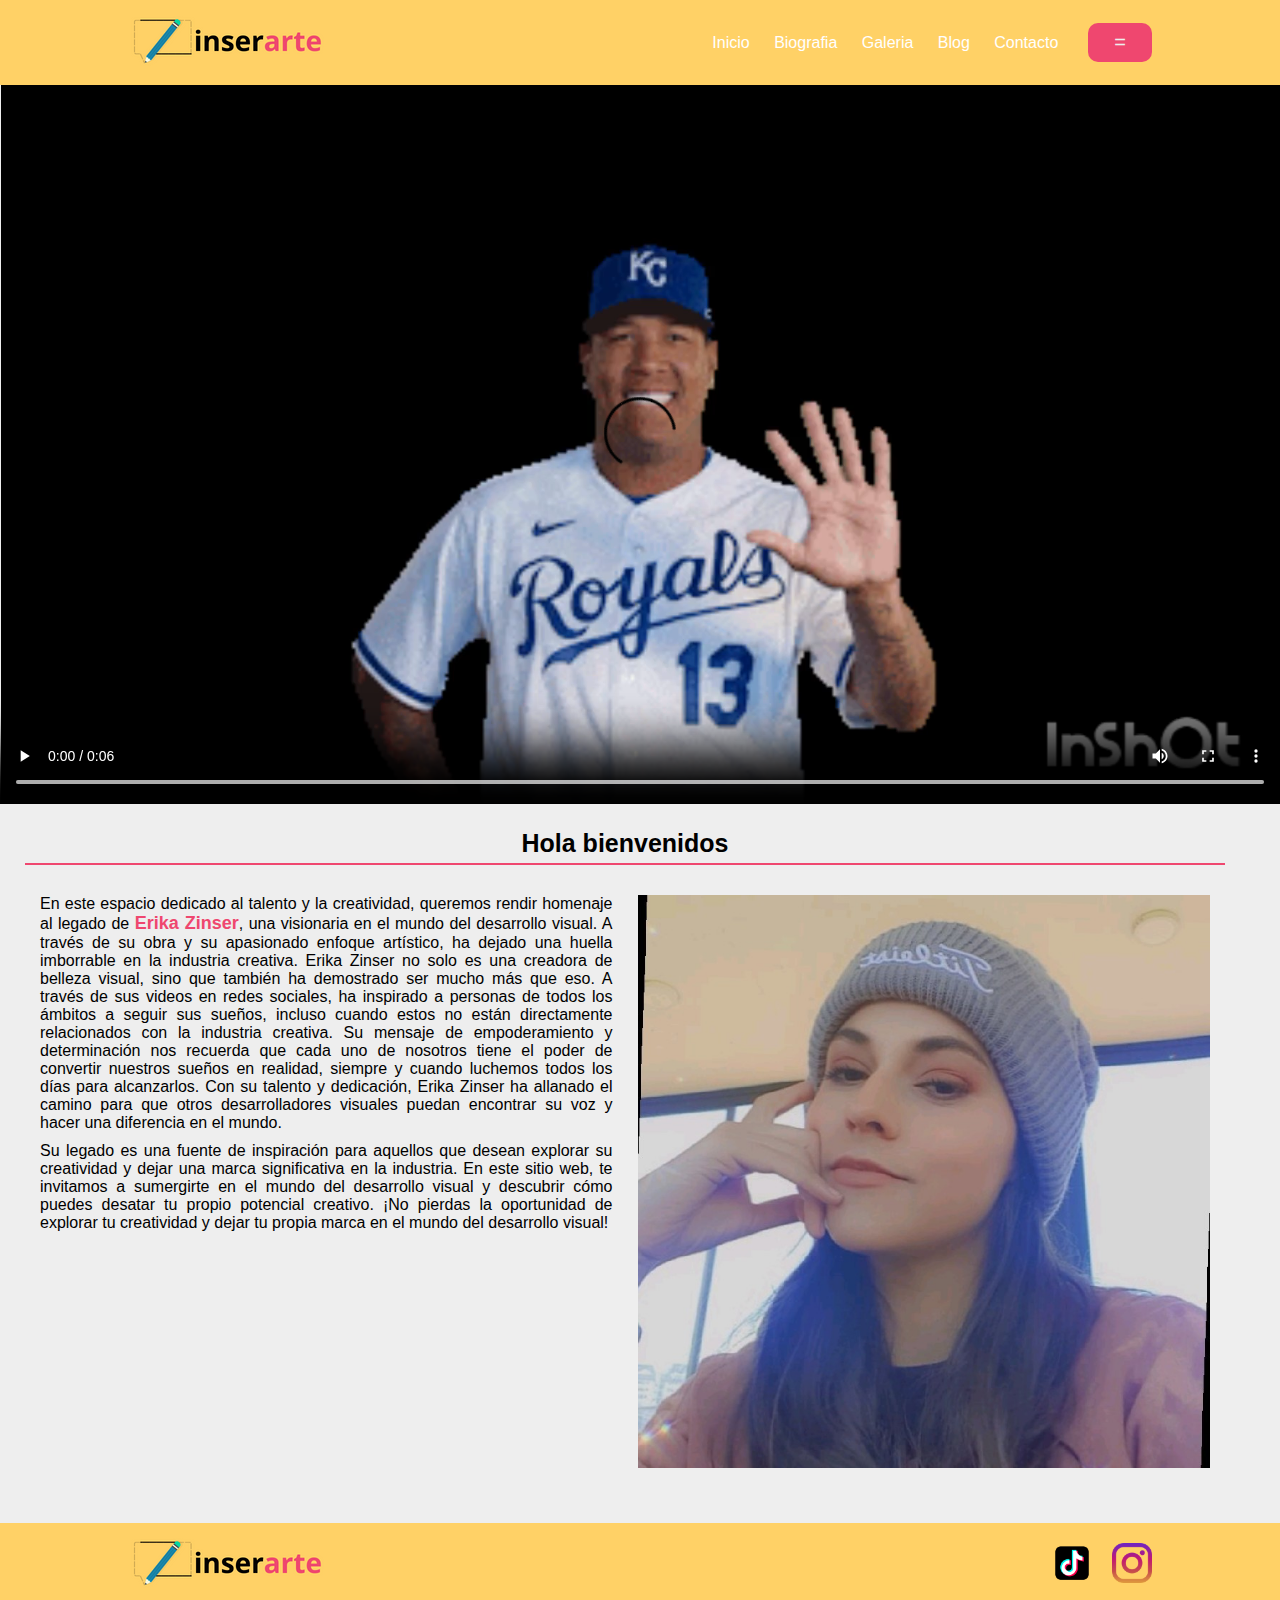
<file: index.html>
<!DOCTYPE html>
<html lang="en">
<head>
    <meta charset="UTF-8">
    <meta name="viewport" content="width=device-width, initial-scale=1.0">
    <title>Zinserarte</title>
    <link rel="icon" href="imagnes/logotipo.png" type="image/png">
    <link rel="stylesheet" href="css/estilos.css">
    <link rel="stylesheet" href="css/media-queries.css">
</head>

<body >

    <header class="header">
        <div class="header_imagotipo-container">
            <img  class="header_imagotipo" src="imagnes/logotipo.png" alt="Imagotipo">
        </div>
        <nav class="header_nav">
            <ul class="header_nav_ul">
                <li class="header_nav_li"><a href="index.html">Inicio</a></li>
                <li class="header_nav_li"><a href="biografia.html">Biografia</a></li>
                <li class="header_nav_li"><a href="galeria.html">Galeria</a></li>
                <li class="header_nav_li"><a href="blog.html">Blog </a></li>
                <li class="header_nav_li"><a href="contacto.html">Contacto</a></li>
            </ul>
        </nav>

        <a onclick="abrir_nav()" class="menu" href="#"><button>=</button></a>
        
        <div class="overlay" id="menu_mobile">
            <a onclick="cerrar_nav()" href="" class="cerrar">&times;</a>
            <div class="overlay_contenido">
                <a href="index.html">Inicio</a>
                <a href="biografia.html">Biografia</a>
                <a href="galeria.html">Galeria</a>
                <a href="blog.html">Blog </a>
                <a href="contacto.html">Contacto</a>
            </div>
        </div>
    </header>
    <script type="text/javascript" src="javascript/nav.js"></script>

        <div class="video_container">
            <video src="videos/InShot_20240314_160910551.mp4" controls></video>
        </div>


        <main>
            <div class="bienvenida_title">
                <h1 >Hola bienvenidos</h1>
            </div>
            <section class="segunda_bienvenida">
                </div>
                <div class="informacion">
                        <p>
                            En este espacio dedicado al talento y la creatividad, queremos rendir homenaje al legado de <span>Erika Zinser</span>, una visionaria en el mundo del desarrollo visual. A través de su obra y su apasionado enfoque artístico, ha dejado una huella imborrable en la industria creativa. Erika Zinser no solo es una creadora de belleza visual, sino que también ha demostrado ser mucho más que eso. A través de sus videos en redes sociales, ha inspirado a personas de todos los ámbitos a seguir sus sueños, incluso cuando estos no están directamente relacionados con la industria creativa. Su mensaje de empoderamiento y determinación nos recuerda que cada uno de nosotros tiene el poder de convertir nuestros sueños en realidad, siempre y cuando luchemos todos los días para alcanzarlos. Con su talento y dedicación, Erika Zinser ha allanado el camino para que otros desarrolladores visuales puedan encontrar su voz y hacer una diferencia en el mundo.
                        </p>
                        <p>
                            Su legado es una fuente de inspiración para aquellos que desean explorar su creatividad y dejar una marca significativa en la industria. En este sitio web, te invitamos a sumergirte en el mundo del desarrollo visual y descubrir cómo puedes desatar tu propio potencial creativo. ¡No pierdas la oportunidad de explorar tu creatividad y dejar tu propia marca en el mundo del desarrollo visual!
                        </p>
                </div>
                    <img class="segunda_bienvenida-imagen" src="imagnes/imagen_borrador.jpg" alt="Erika Zinser">
            </section>
        </main>

    <footer class="footer">
        <div class="footer_imagotipo-container">
            <img  class="footer_imagatipo" src="imagnes/logotipo.png" alt="">
        </div>
        <div class="social-links">
            <a href="https://www.tiktok.com/@glimpen_art?is_from_webapp=1&sender_device=pc">
                <img src="imagnes/medios-de-comunicacion-social.png" alt="">
            </a>
            <a href="https://www.instagram.com/glimpen_art?utm_source=ig_web_button_share_sheet&igsh=ZDNlZDc0MzIxNw%3D%3D">
                <img src="imagnes/instagram.png"alt="">
            </a>
        </div>
    </footer>
    
    <div class="autor">
        <p><span>Desarrollado por:</span> Sofia Arevalo</p>
    </div>

</body>
</html>
</file>
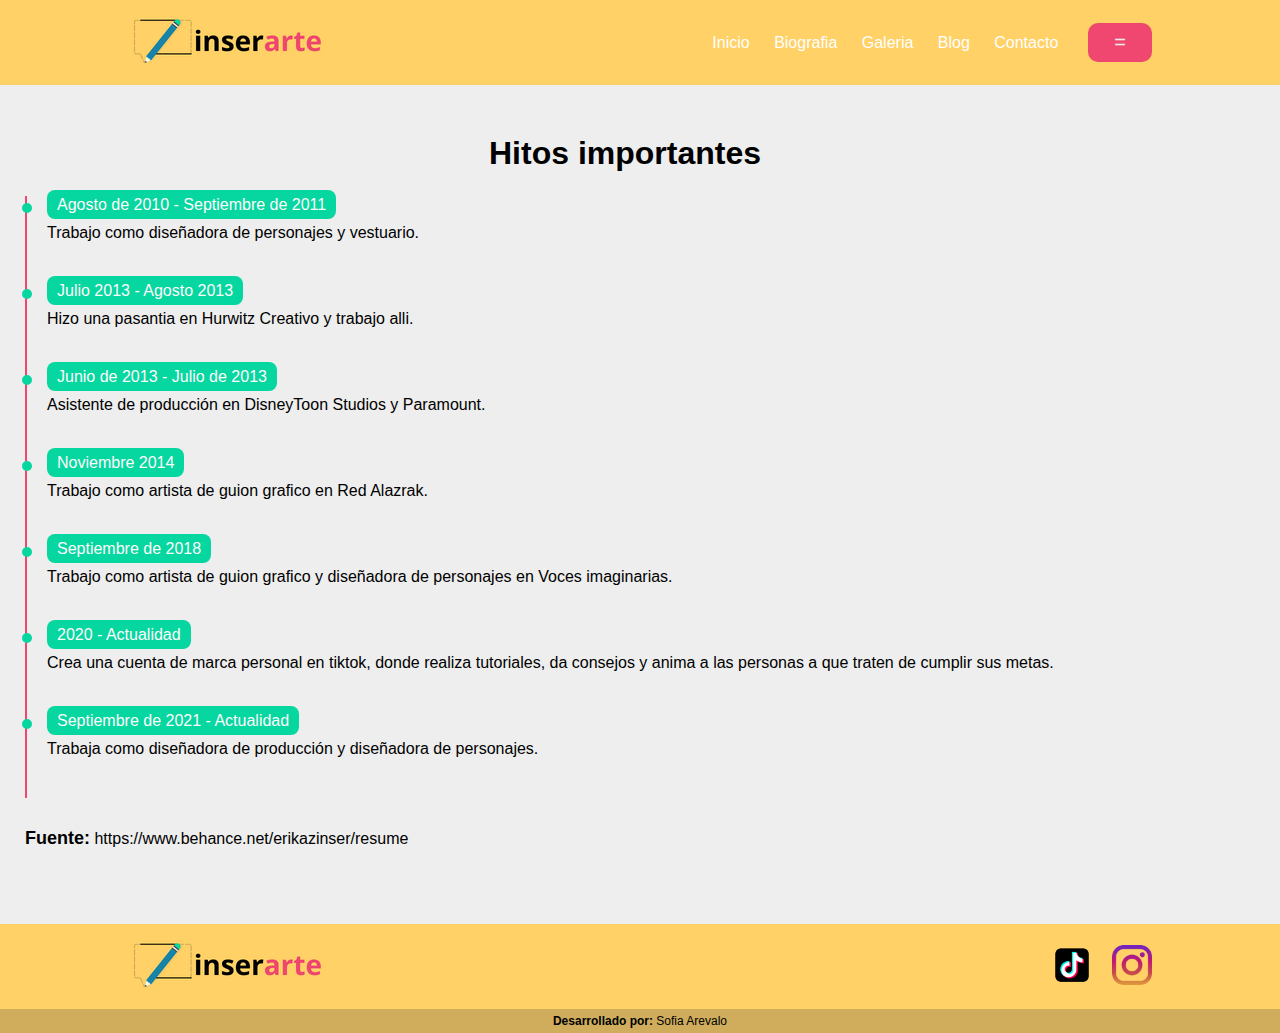
<file: biografia.html>
<!DOCTYPE html>
<html lang="en">
<head>
    <meta charset="UTF-8">
    <meta name="viewport" content="width=device-width, initial-scale=1.0">
    <title>Biografia</title>
    <link rel="icon" href="imagnes/logotipo.png" type="image/png">
    <link rel="stylesheet" href="css/estilos.css">
    <link rel="stylesheet" href="css/media-queries.css">
</head>
<body>

    <header class="header">
        <div class="header_imagotipo-container">
            <img  class="header_imagotipo" src="imagnes/logotipo.png" alt="">
        </div>
        <nav class="header_nav">
            <ul class="header_nav_ul">
                <li class="header_nav_li" ><a href="index.html">Inicio</a></li>
                <li class="header_nav_li"><a href="biografia.html">Biografia</a></li>
                <li class="header_nav_li"><a href="galeria.html">Galeria</a></li>
                <li class="header_nav_li"><a href="blog.html">Blog </a></li>
                <li class="header_nav_li"><a href="contacto.html">Contacto</a></li>
            </ul>
        </nav>
        <a onclick="abrir_nav()" class="menu" href="#"><button>=</button></a>
        
        <div class="overlay" id="menu_mobile">
            <a onclick="cerrar_nav()" href="" class="cerrar">&times;</a>
            <div class="overlay_contenido">
                <a href="index.html">Inicio</a>
                <a href="biografia.html">Biografia</a>
                <a href="galeria.html">Galeria</a>
                <a href="blog.html">Blog </a>
                <a href="contacto.html">Contacto</a>
            </div>
        </div>
    </header>
    <script type="text/javascript" src="javascript/nav.js"></script>
    </header>
    
    <main>
        <section class="experienciaseccion container"> 
            <div class="titulo1"><h1>Hitos importantes</h1></div>
                <ol class="lista">
                    <li class="items_lista"> 
                        <div class="circulo_decorativo"></div>
                            <time datetime="fecha_1">Agosto de 2010 - Septiembre de 2011</time>
                                <p>
                                    Trabajo como diseñadora de personajes y vestuario. 
                                </p>
                    </li>

            <li class="items_lista"> 
                <div class="circulo_decorativo"></div>
                    <time datetime="fecha_2">Julio 2013 - Agosto 2013</time>
                        <p>
                            Hizo una pasantia en Hurwitz Creativo y trabajo alli.
                        </p>
            </li>
  
            <li class="items_lista"> 
                  <div class="circulo_decorativo"></div>
                <time datetime="fecha_3">Junio de 2013 - Julio de 2013</time>
                    <p>
                      Asistente de producción en DisneyToon Studios y Paramount.
                    </p>
            </li>
  
              
            <li class="items_lista"> 
                <div class="circulo_decorativo"></div>
                <time datetime="fecha_4">Noviembre 2014</time>
                    <p>
                        Trabajo como artista de guion grafico en Red Alazrak.
                    </p>
            </li>
    
                  <li class="items_lista"> 
                      <div class="circulo_decorativo"></div>
                      <time datetime="fecha_5">Septiembre de 2018</time>
                        <p>
                          Trabajo como artista de guion grafico y diseñadora de personajes en  Voces imaginarias.
                        </p>
                    </li>
  
                  <li class="items_lista"> 
                      <div class="circulo_decorativo"></div>
                      <time datetime="fecha_6">2020 - Actualidad</time>
                        <p>
                          Crea una cuenta de marca personal en tiktok, donde realiza tutoriales, da consejos y anima a las personas a que traten de cumplir sus metas.
                        </p>
                    </li>
               
                    <li class="items_lista"> 
                        <div class="circulo_decorativo"></div>
                        <time datetime="fecha_7">Septiembre de 2021 - Actualidad</time>
                          <p>
                            Trabaja como diseñadora de producción y diseñadora de personajes.
                          </p>
                      </li>
              </ol>
    
              <div class="fuente">
                  <p><span>Fuente:</span> https://www.behance.net/erikazinser/resume</p>
              </div>

</main>

<footer class="footer">
    <div class="footer_imagotipo-container">
        <img  class="footer_imagatipo" src="imagnes/logotipo.png" alt="">
    </div>
    <div class="social-links">
        <a href="https://www.tiktok.com/@glimpen_art?is_from_webapp=1&sender_device=pc">
            <img src="imagnes/medios-de-comunicacion-social.png" alt="">
        </a>
        <a href="https://www.instagram.com/glimpen_art?utm_source=ig_web_button_share_sheet&igsh=ZDNlZDc0MzIxNw%3D%3D">
            <img src="imagnes/instagram.png"alt="">
        </a>
    </div>
</footer>
<div class="autor">
    <p><span>Desarrollado por:</span> Sofia Arevalo</p>
</div>


</body>
</html>
</file>
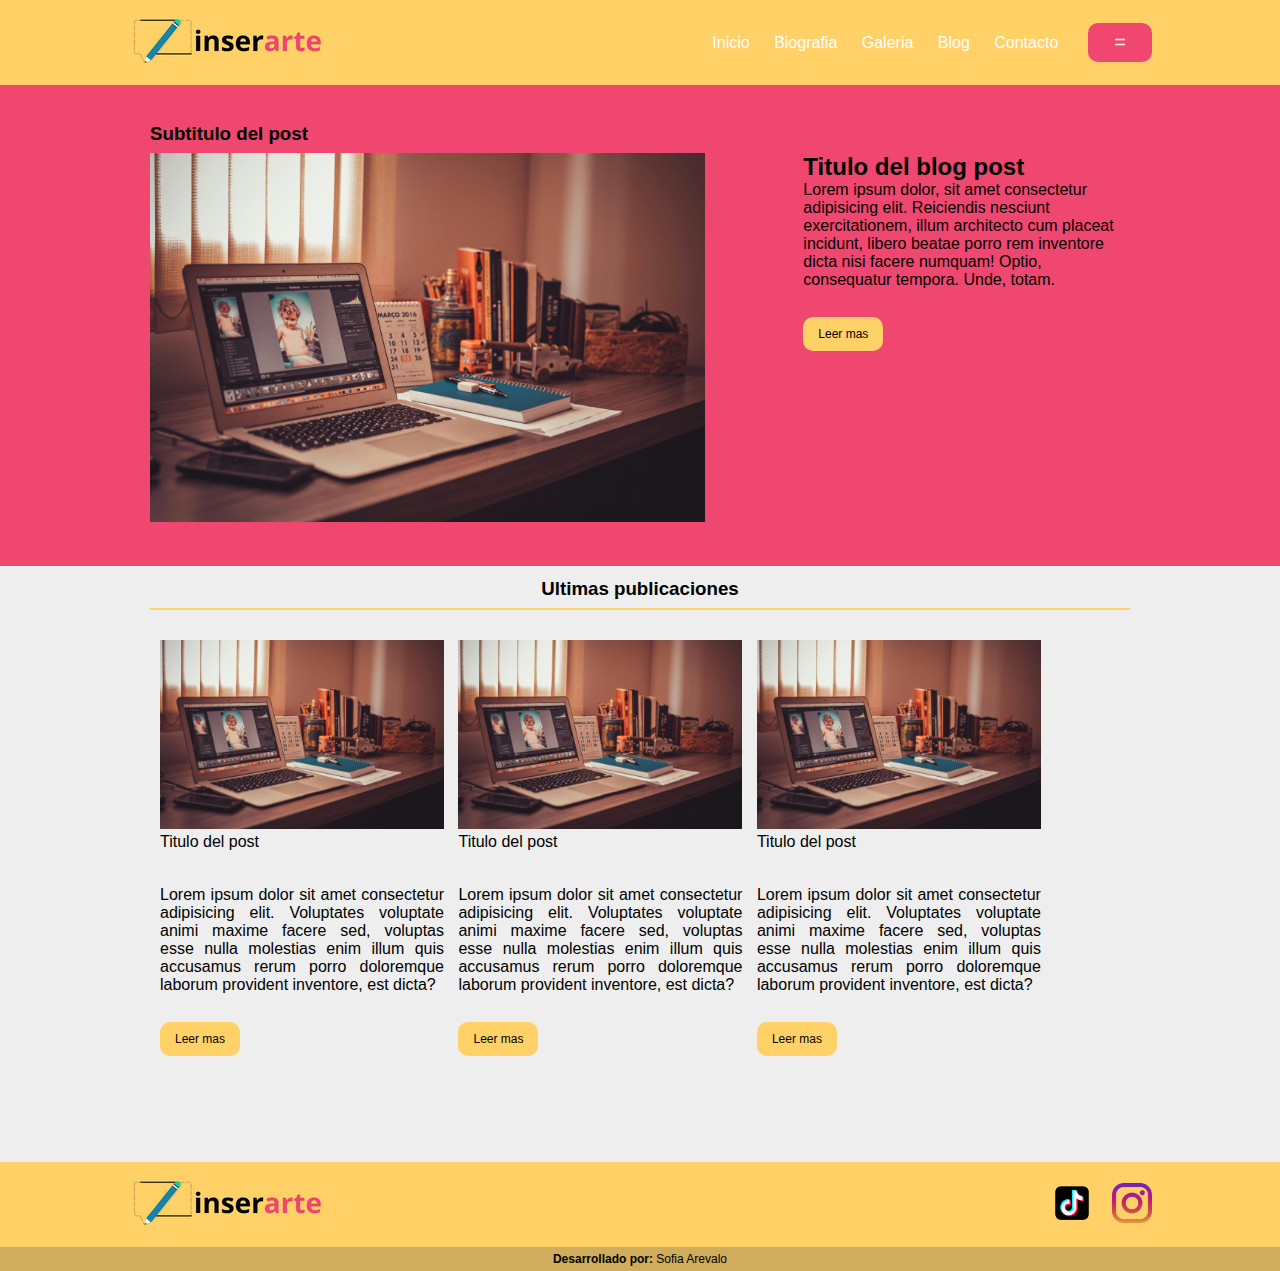
<file: blog.html>
<!DOCTYPE html>
<html lang="en">
<head>
    <meta charset="UTF-8">
    <meta name="viewport" content="width=device-width, initial-scale=1.0">
    <title>Blog</title>
    <link rel="icon" href="imagnes/logotipo.png" type="image/png">
    <link rel="stylesheet" href="css/estilos1.css">
    <link rel="stylesheet" href="css/media-queries.css">
</head>

<body>
    <header class="header">
        <div class="header_imagotipo-container">
            <img  class="header_imagotipo" src="imagnes/logotipo.png" alt="">
        </div>
        <nav class="header_nav">
            <ul class="header_nav_ul">
                <li class="header_nav_li" ><a href="index.html">Inicio</a></li>
                <li class="header_nav_li"><a href="biografia.html">Biografia</a></li>
                <li class="header_nav_li"><a href="galeria.html">Galeria</a></li>
                <li class="header_nav_li"><a href="blog.html">Blog </a></li>
                <li class="header_nav_li"><a href="contacto.html">Contacto</a></li>
            </ul>
        </nav>
        
        <a onclick="abrir_nav()" class="menu" href="#"><button>=</button></a>
        
        <div class="overlay" id="menu_mobile">
            <a onclick="cerrar_nav()" href="" class="cerrar">&times;</a>
            <div class="overlay_contenido">
                <a href="index.html">Inicio</a>
                <a href="biografia.html">Biografia</a>
                <a href="galeria.html">Galeria</a>
                <a href="blog.html">Blog </a>
                <a href="contacto.html">Contacto</a>
            </div>
        </div>
    </header>
    <script type="text/javascript" src="javascript/nav.js"></script>
    </header>

    <main class="blogs-main">
        <section class="blogs_new_container">
            <div class="grid-container blogs-main-new">
                <h3>Subtitulo del post</h3>
                <div class="blogs-new-img-container">
                    <img src="imagnes/imagenpexels.jpg" alt="">
                </div>
                <div class="blogs-new-info-container">
                    <h2>Titulo del blog post</h2>
                    <p>Lorem ipsum dolor, sit amet consectetur adipisicing elit. Reiciendis nesciunt exercitationem, illum architecto cum placeat incidunt, libero beatae porro rem inventore dicta nisi facere numquam! Optio, consequatur tempora. Unde, totam.</p>
                    <a href="" 
                    class="blogs-boton">Leer mas</a>
                </div>
            </div>
        </section>
        
        <section class="blogs-posts-container">
            <div class="grid-container">
                <h3>Ultimas publicaciones</h3>
                <article class="post-container">
                    <img src="imagnes/imagenpexels.jpg" alt="">
                    <p>Titulo del post</p>
                    <p>Lorem ipsum dolor sit amet consectetur adipisicing elit. Voluptates voluptate animi maxime facere sed, voluptas esse nulla molestias enim illum quis accusamus rerum porro doloremque laborum provident inventore, est dicta?</p>
                    <a href="" 
                    class="blogs-boton">Leer mas</a>
                </article>

                <article class="post-container">
                    <img src="imagnes/imagenpexels.jpg" alt="">
                    <p>Titulo del post</p>
                    <p>Lorem ipsum dolor sit amet consectetur adipisicing elit. Voluptates voluptate animi maxime facere sed, voluptas esse nulla molestias enim illum quis accusamus rerum porro doloremque laborum provident inventore, est dicta?</p>
                    <a href="" 
                    class="blogs-boton">Leer mas</a>
                </article>

                <article class="post-container">
                    <img src="imagnes/imagenpexels.jpg" alt="">
                    <p>Titulo del post</p>
                    <p>Lorem ipsum dolor sit amet consectetur adipisicing elit. Voluptates voluptate animi maxime facere sed, voluptas esse nulla molestias enim illum quis accusamus rerum porro doloremque laborum provident inventore, est dicta?</p>
                    <a href="" 
                    class="blogs-boton">Leer mas</a>
                </article>
                
            </div>
        </section>
    </main>

    <footer class="footer">
        <div class="footer_imagotipo-container">
            <img  class="footer_imagatipo" src="imagnes/logotipo.png" alt="">
        </div>
        <div class="social-links">
            <a href="https://www.tiktok.com/@glimpen_art?is_from_webapp=1&sender_device=pc">
                <img src="imagnes/medios-de-comunicacion-social.png" alt="">
            </a>
            <a href="https://www.instagram.com/glimpen_art?utm_source=ig_web_button_share_sheet&igsh=ZDNlZDc0MzIxNw%3D%3D">
                <img src="imagnes/instagram.png"alt="">
            </a>
        </div>
    </footer>
    
    <div class="autor">
        <p><span>Desarrollado por:</span> Sofia Arevalo</p>
    </div>

</body>
</html>
</file>
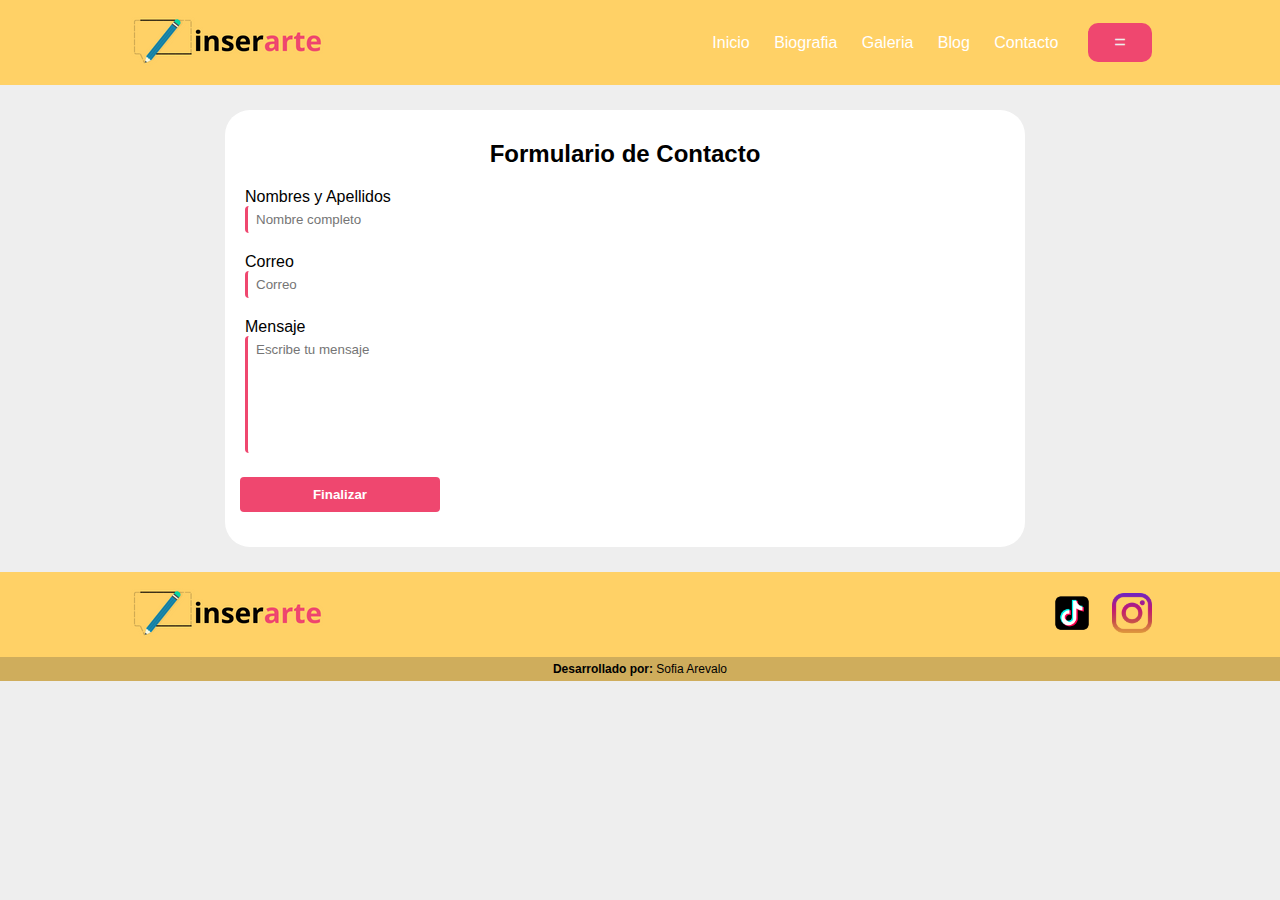
<file: contacto.html>
<!DOCTYPE html>
<html lang="en">
<head>
    <meta charset="UTF-8">
    <meta name="viewport" content="width=device-width, initial-scale=1.0">
    <title>Contacto</title>
    <link rel="icon" href="imagnes/logotipo.png" type="image/png">
    <link rel="stylesheet" href="css/estilos.css">
    <link rel="stylesheet" href="css/media-queries.css">
</head>
<body>

    <header class="header">
        <div class="header_imagotipo-container">
            <img  class="header_imagotipo" src="imagnes/logotipo.png" alt="">
        </div>
        <nav class="header_nav">
            <ul class="header_nav_ul">
                <li class="header_nav_li" ><a href="index.html">Inicio</a></li>
                <li class="header_nav_li"><a href="biografia.html">Biografia</a></li>
                <li class="header_nav_li"><a href="galeria.html">Galeria</a></li>
                <li class="header_nav_li"><a href="blog.html">Blog </a></li>
                <li class="header_nav_li"><a href="contacto.html">Contacto</a></li>
            </ul>
        </nav>
        <a onclick="abrir_nav()" class="menu" href="#"><button>=</button></a>
        
        <div class="overlay" id="menu_mobile">
            <a onclick="cerrar_nav()" href="" class="cerrar">&times;</a>
            <div class="overlay_contenido">
                <a href="index.html">Inicio</a>
                <a href="biografia.html">Biografia</a>
                <a href="galeria.html">Galeria</a>
                <a href="blog.html">Blog </a>
                <a href="contacto.html">Contacto</a>
            </div>
        </div>
    </header>
    <script type="text/javascript" src="javascript/nav.js"></script>
        
    </header>

    <main>
        <form>
            <h2>Formulario de Contacto</h2>
                <div class="form_input">
                    <label>Nombres y Apellidos</label>
                    <input type="text" placeholder="Nombre completo" required>
                </div>

                <div class="form_input">
                    <label>Correo</label>
                    <input type="email" placeholder="Correo"required>
                </div>

                <div class="form_input">
                    <label>Mensaje</label>
                    <textarea  rows="7" placeholder="Escribe tu mensaje" required></textarea>
                </div>
                <div class="boton">
                    <input type="submit" value="Finalizar"/>
                </div>
        </form>
    </main>

    <footer class="footer">
        <div class="footer_imagotipo-container">
            <img  class="footer_imagatipo" src="imagnes/logotipo.png" alt="">
        </div>
        <div class="social-links">
            <a href="https://www.tiktok.com/@glimpen_art?is_from_webapp=1&sender_device=pc">
                <img src="imagnes/medios-de-comunicacion-social.png" alt="">
            </a>
            <a href="https://www.instagram.com/glimpen_art?utm_source=ig_web_button_share_sheet&igsh=ZDNlZDc0MzIxNw%3D%3D">
                <img src="imagnes/instagram.png"alt="">
            </a>
        </div>
    </footer>
    <div class="autor">
        <p><span>Desarrollado por:</span> Sofia Arevalo</p>
    </div>
    
</body>
</html>
</file>
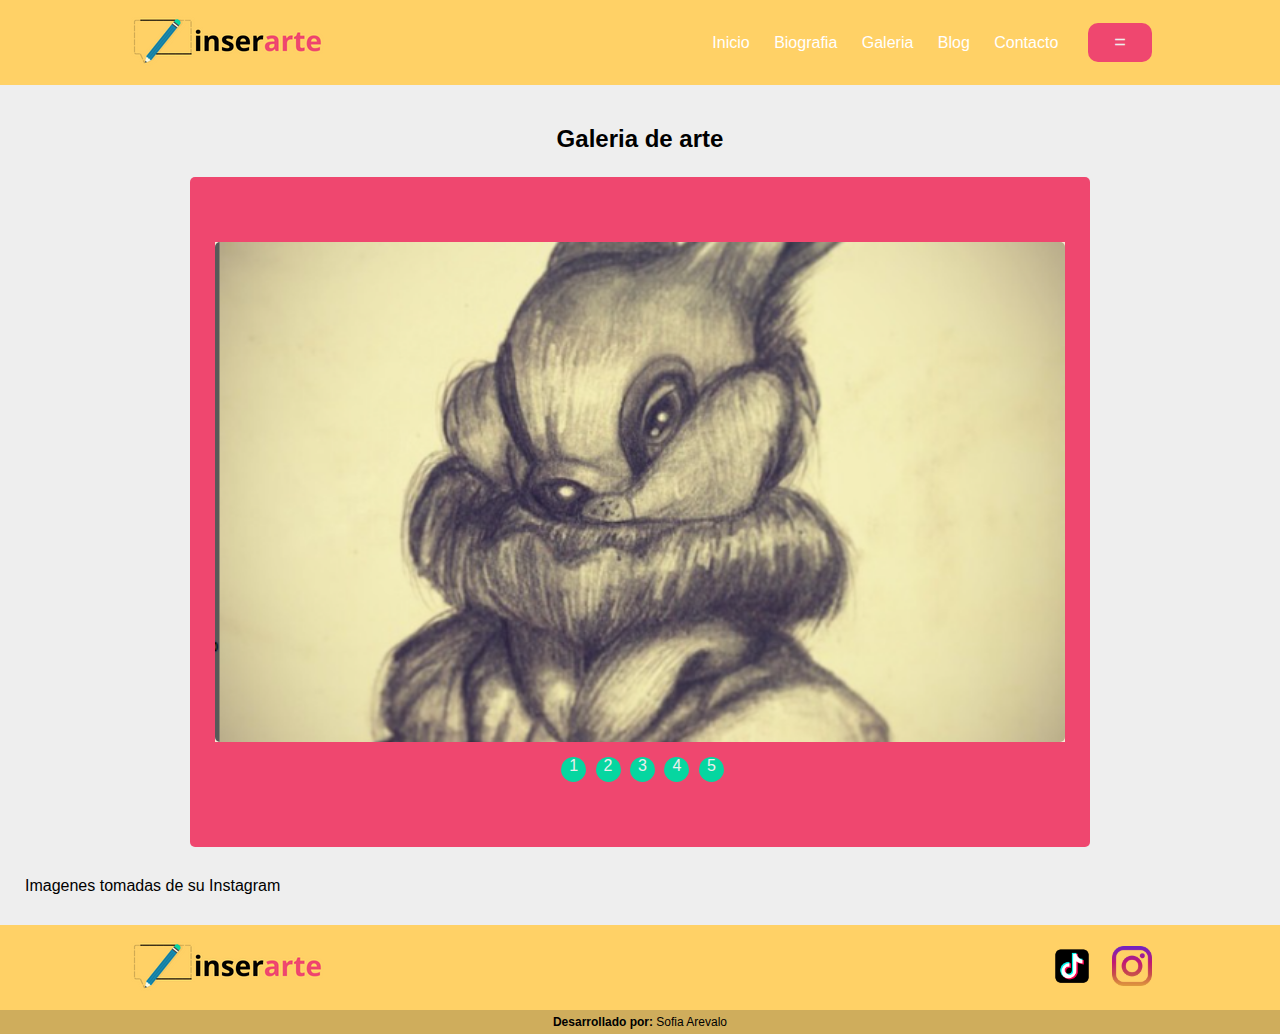
<file: galeria.html>
<!DOCTYPE html>
<html lang="en">
<head>
    <meta charset="UTF-8">
    <meta name="viewport" content="width=device-width, initial-scale=1.0">
    <title>Galeria</title>
    <link rel="icon" href="imagnes/logotipo.png" type="image/png">
    <link rel="stylesheet" href="css/estilos2.css">
    <link rel="stylesheet" href="css/media-queries.css">
</head>
<body>

    <header class="header">
        <div class="header_imagotipo-container">
            <img  class="header_imagotipo" src="imagnes/logotipo.png" alt="">
        </div>
        <nav class="header_nav">
            <ul class="header_nav_ul">
                <li class="header_nav_li" ><a href="index.html">Inicio</a></li>
                <li class="header_nav_li"><a href="biografia.html">Biografia</a></li>
                <li class="header_nav_li"><a href="galeria.html">Galeria</a></li>
                <li class="header_nav_li"><a href="blog.html">Blog </a></li>
                <li class="header_nav_li"><a href="contacto.html">Contacto</a></li>
            </ul>
        </nav>
        
        <a onclick="abrir_nav()" class="menu" href="#"><button>=</button></a>
        
        <div class="overlay" id="menu_mobile">
            <a onclick="cerrar_nav()" href="" class="cerrar">&times;</a>
            <div class="overlay_contenido">
                <a href="index.html">Inicio</a>
                <a href="biografia.html">Biografia</a>
                <a href="galeria.html">Galeria</a>
                <a href="blog.html">Blog </a>
                <a href="contacto.html">Contacto</a>
            </div>
        </div>
    </header>
    <script type="text/javascript" src="javascript/nav.js"></script>


    <main>
        <h2>Galeria de arte</h2>
        <div id="container">
            <ul class="carrusel">
                <li id="slide_1">
                    <img src="imagnes/Imagen_galeria_1.png" alt="Ilustracion 1">
                </li>
                <li id="slide_2">
                    <img src="imagnes/Imagen_galeria_2.png" alt="Ilustracion 2">
                </li>
                <li id="slide_3">
                    <img src="imagnes/Imagen_galeria_3.png" alt="Ilustracion 3">
                </li>
                <li id="slide_4">
                    <img src="imagnes/Imagen_galeria_4.png" alt="Ilustracion 4">
                </li>
                <li id="slide_5">
                    <img src="imagnes/Imagen_galeria_5.png" alt="Ilustracion 5">
                </li>
            </ul>

            <ul class="menu_carrusel">
                <li>
                    <a href="#slide_1">1</a>
                </li>
                <li>
                    <a href="#slide_2">2</a>
                </li>
                <li>
                    <a href="#slide_3">3</a>
                </li>
                <li>
                    <a href="#slide_4">4</a>
                </li>
                <li>
                    <a href="#slide_5">5</a>
                </li>
            </ul>
        </div>
        <div class="fuente">
            <p>Imagenes tomadas de su Instagram</p>
        </div>
    </main>
    
    <footer class="footer">
        <div class="footer_imagotipo-container">
            <img  class="footer_imagatipo" src="imagnes/logotipo.png" alt="">
        </div>
        <div class="social-links">
            <a href="https://www.tiktok.com/@glimpen_art?is_from_webapp=1&sender_device=pc">
                <img src="imagnes/medios-de-comunicacion-social.png" alt="">
            </a>
            <a href="https://www.instagram.com/glimpen_art?utm_source=ig_web_button_share_sheet&igsh=ZDNlZDc0MzIxNw%3D%3D">
                <img src="imagnes/instagram.png"alt="">
            </a>
        </div>
    </footer>
    
    <div class="autor">
        <p><span>Desarrollado por:</span> Sofia Arevalo</p>
    </div>

</body>
</html>
</file>
<file: css/estilos.css>
*{
    box-sizing: border-box;
    margin: 0 ;
    padding: 0;
    font-family: 'Segoe UI', Tahoma, Geneva, Verdana, sans-serif;

}
body{
    background-color: #eee;
}

main{
    max-width: 1200px;
    margin: 10px  25px 10px 25px ;
    align-content: center;
}

.header{
    background-color: #FFD166;
    display: flex;
    justify-content: flex-end;
    align-items: center;
    height: 85px;
    padding: 5px 10%;
}

.header .header_imagotipo-container{
    margin-right: auto;
}

.header .header_imagotipo img{
    height: 70px;
    width: auto;
}

.header .header_nav_ul{
    list-style: none;
}

.header .header_nav_li{
    display: inline-block;
    padding: 0 10px;
}

.header .header_nav_li a{
    color: white;
    font-weight: 500;
}

.header_nav_li:hover{
    transform: scale(1.1);
}

.header_nav_li a:hover{
    color: #ef476f;
}


.header a{
    text-decoration: none;
}

.header .overlay{
    height: 100%;
    width: 0;
    position: fixed;
    z-index: 2;
    left: 0;
    top:0;
    background-color: #EF476F;
    overflow: hidden;
    transition: all 0.3s ease 0s;
}

.header .overlay .overlay_contenido{
    display: flex;
    height: 100%;
    flex-direction: column;
    align-items: center;
    justify-content: center;
}

.header .overlay a{
    padding: 15px;
    font-size: 36px;
    display: block;
    transition: all 0.3s ease 0s;
    font-weight: 700;
    color: #ffffff;
}

.header .overlay a:hover,
.header .overlay a:focus{
    color: #06d6a0;
}

.header .menu button{
    margin-left: 20px;
    font-size: 20px;
    color:#eee;
    background:#EF476F;
    padding: 8px 26px;
    border: none;
    border-radius: 10px;
    cursor: pointer;
    transition: all 0.3s ease 0s;
}

.header .menu button:hover{
    background-color: #06d6a0;
    color: #FFD166;
    transform: scale(1.1);
}

.header .overlay .cerrar{
    position: absolute;
    top: 20px;
    right: 45px;
    font-size: 65px;
}

/*Inicio*/

.video_container{
    position: relative;
    width: 100%;
    height: 0;
    padding-bottom:56.2%;
    overflow: hidden;
}

.video_container video{
    position: absolute;
    top: 0;
    left: 0;
    width: 100%;
    height: 100%;
    z-index: 1;
}

/*Inicio  bienvanida*/

.bienvenida_title {
    margin-top: 15px ;
    margin-bottom: 15px;
    align-items: center;
}

.bienvenida_title h1 {
    font-size: 25px;
    text-align: center;
    padding-bottom: 5px;
    border-bottom: 2px solid #EF476F;
}

.segunda_bienvenida {
    display: grid;
    grid-template-columns: 1fr 1fr;
    grid-auto-rows: auto auto;
    gap: 25px;
    margin: 30px 15px 30px 15px;
}
  
.segunda_bienvenida-imagen{
    width: 100%;
    height: 100%;
    object-fit: contain;
}

.infomacion{
    align-self: center;
}

.segunda_bienvenida p{
    text-align: justify;
    padding-bottom: 10px;
}

.segunda_bienvenida span{
    color:#ef476f;
    font-weight: 700;
    font-size: 18px;
}
  

/*biofrafia*/

.experienciaseccion{
    margin-top: 30px 0;
}

.titulo1{
    margin-bottom: 24px;
    text-align: center;
    margin-top: 40px;
}

.lista{
border-inline-start: 2px solid #EF476F;
position: relative;
list-style-type: none;
}

.items_lista{
    padding-left: 20px;
    padding-bottom: 40px;
}
.items_lista time{
    color: rgb(255, 251, 251);
}

.circulo_decorativo{
    height: 10px;
    width: 10px;
    background-color: #06d6a0;
    border-radius: 50%;
    position: absolute;
    left: -5px;
    margin-top: 7px;
}

time{
    background-color: #06d6a0;
    border-radius: 8px;
    padding:6px 10px 6px 10px;
}

.fuente{
    margin-top: 30px;
    margin-bottom:50px ;
    }

.items_lista p{
    margin-top: 10px;
}

.fuente span{
    font-weight: bold;
    font-size: 18px;
}

/*Contacto*/
form {
    background-color: #ffffff;
    padding: 20px 0;
    max-width: 800px;
    margin: auto;
    border-radius: 25px;
    margin-top: 15px;
}
      

.form_input{
    padding: 10px 20px;
}

input, textarea{
    width: 100%;
    box-sizing: border-box;
    padding: 6px 8px;
    border: none;
    border-left: 3px solid #EF476F;
    border-radius: 4px;
    color: #EF476F;
    background-color: transparent;
}

textarea{
    min-width: 100%;
    resize: none;
    min-height: 100px;
    max-height: 200px;
}

form h2{
    font-size: 24px;
    margin-bottom: 10px;
    margin-top: 10px;
    text-align: center;
    color: rgb(0, 0, 0);
}


.boton{
    padding-bottom: 5px;
    padding-left: 15px;
}

input[type="submit"] {
    padding: 10px 20px;
    background-color: #EF476F;
    color: #fff;
    border: none;
    border-radius: 4px;
    cursor: pointer;
    font-weight: bold;
    margin-bottom: 10px;
    margin-top: 10px;
    width: 200px;
}

input[type="submit"]:hover {
    background-color: #f08ea5;
}



/*Pie de pagina*/
.footer{
    background-color: #FFD166;
    display: flex;
    justify-content: space-between;
    align-items: center;
    height: 85px;
    padding: 5px 10%;
    margin-top: 25px;
}

.footer_imagotipo{
    width: 150px;
    height: auto;
    margin: 10px 20px;
}

.social-links {
    display: flex;
    justify-content: center;
    align-items: center;
    gap: 20px;
}
.social-links img {
    width: 40px; 
    height: auto;
}

.autor{
    background-color:#cfad5c;
    align-items: center;
    display: flex;
    justify-content: center;
}
.autor p{
    color: black;
    padding: 5px 0px;
    font-size: 12px;
}
.autor span{
    font-weight: 600;
}
</file>
<file: css/media-queries.css>
@media screen and (max-width: 768px) {
    .header_nav_ul {
        display: none;
    }

    .menu{
        display: inherit;
    }
}

@media screen and (max-height: 480px) {
    .header .overlay a{
        font-size: 20px;
    }
    
    .header .overlay .cerrar{
        font-size: 40px;
        top: 15px;
        right: 35px;
    }
}

@media (max-width:480px){
    .segunda_bienvenida{
        grid-template-columns: 1fr;
        grid-template-rows: 2fr;
        gap:12px
    }
    .bienvenida_title h1{
        font-size: 20px;
        padding-bottom: 4px;
    }

    .segunda_bienvenida p{
        font-size: 10px;
    }
    .segunda_bienvenida span{
        font-size: 12px;
    }
    .segunda_bienvenida-imagen{
        width: 80%;
        height: 80%;
        object-fit: contain;
    }
}

@media (max-width:768px){
    .segunda_bienvenida{
        grid-template-columns: 1fr;
        grid-template-rows: 2fr;
        grid-auto-rows: 300px;
        gap:10px
    }
    .segunda_bienvenida p{
        font-size: 14px;
    }
    .segunda_bienvenida span{
        font-size: 15px;
    }
}

@media (max-width:480px){
    .blogs-main-new{
        grid-template-columns: 1fr;
        grid-template-rows: 3fr;
    }
    .blogs-new-img-container{
        grid-row: 2;
    }
    .blogs-new-info-container{
        grid-column: 1;
        grid-row: 3;
    } 
    .blogs-posts-container .post-container{
        max-width: 45%;
    }
}

@media (max-width:768px){
    .blogs-posts-container .post-container{
        max-width: 90%;
    }
}
</file>
<file: css/estilos1.css>
/*Blog*/

*{
    box-sizing: border-box;
    margin: 0 ;
    padding: 0;
    font-family: 'Segoe UI', Tahoma, Geneva, Verdana, sans-serif;

}
body{
    background-color: #eee;
}

.grid-container{
    max-width: 980px;
    margin: auto;
}

/*header*/
.header{
    background-color: #FFD166;
    display: flex;
    justify-content: flex-end;
    align-items: center;
    height: 85px;
    padding: 5px 10%;
}

.header .header_imagotipo-container{
    margin-right: auto;
}

.header .header_imagotipo img{
    height: 70px;
    width: auto;
}

.header .header_nav_ul{
    list-style: none;
}

.header .header_nav_li{
    display: inline-block;
    padding: 0 10px;
}

.header .header_nav_li a{
    color: white;
    font-weight: 500;
}

.header_nav_li:hover{
    transform: scale(1.1);
}

.header_nav_li a:hover{
    color: #ef476f;
}


.header a{
    text-decoration: none;
}

.header .overlay{
    height: 100%;
    width: 0;
    position: fixed;
    z-index: 2;
    left: 0;
    top:0;
    background-color: #EF476F;
    overflow: hidden;
    transition: all 0.3s ease 0s;
}

.header .overlay .overlay_contenido{
    display: flex;
    height: 100%;
    flex-direction: column;
    align-items: center;
    justify-content: center;
}

.header .overlay a{
    padding: 15px;
    font-size: 36px;
    display: block;
    transition: all 0.3s ease 0s;
    font-weight: 700;
    color: #ffffff;
}

.header .overlay a:hover,
.header .overlay a:focus{
    color: #06d6a0;
}

.header .menu button{
    margin-left: 20px;
    font-size: 20px;
    color:#eee;
    background:#EF476F;
    padding: 8px 26px;
    border: none;
    border-radius: 10px;
    cursor: pointer;
    transition: all 0.3s ease 0s;
}

.header .menu button:hover{
    background-color: #06d6a0;
    color: #FFD166;
    transform: scale(1.1);
}

.header .overlay .cerrar{
    position: absolute;
    top: 20px;
    right: 45px;
    font-size: 65px;
}


.blogs-main{
    display: grid;
}

.blogs_new_container{
    background-color: #EF476F;
    padding: 30px 50px 40px;
}

.blogs-main-new{
    display: grid;
    grid-template-columns: 2fr 1fr;
    grid-template-rows: 2fr;
}
.blogs-new-img-container{
    grid-column: 1;
}

.blogs-new-img-container img{
    width: 85%;
}

.blogs-new-info-container{
    grid-column: 2;
}

.grid-container h3{
    padding: 8px 0px;
}

.blogs-new-info-container p{
    margin-bottom: 35px;
}

.blogs-posts-container{
    padding: 0 50px 40px;
}

.blogs-posts-container h3{
    border-bottom: 2px solid #FFD166;
    padding-bottom: 8px;
    padding-top: 12px;
    text-align: center;
    margin-bottom: 30px;
}

.blogs-boton{
    background-color: #FFD166;
    color: black;
    border-radius: 10px;
    padding: 10px 15px;
    font-size: 12px;
}

.blogs-boton{
    text-decoration: none;
}

.blogs-posts-container .post-container{
    display: inline-block;
    padding-left: 10px;
    max-width: 30%;
    margin-bottom: 50px;
}

.blogs-posts-container .post-container p{
    margin-bottom: 35px;
    text-align: justify;
}

.blogs-posts-container .post-container img{
    width: 100%;
}

.footer{
    background-color: #FFD166;
    display: flex;
    justify-content: space-between;
    align-items: center;
    height: 85px;
    padding: 5px 10%;
    margin-top: 25px;
}

.footer_imagotipo{
    width: 150px;
    height: auto;
    margin: 10px 20px;
}

.social-links {
    display: flex;
    justify-content: center;
    align-items: center;
    gap: 20px;
}
.social-links img {
    width: 40px; 
    height: auto;
}

.autor{
    background-color:#cfad5c;
    align-items: center;
    display: flex;
    justify-content: center;
}
.autor p{
    color: black;
    padding: 5px 0px;
    font-size: 12px;
}
.autor span{
    font-weight: 600;
}
</file>
<file: css/estilos2.css>
*{
    box-sizing: border-box;
    margin: 0 ;
    padding: 0;
    font-family: 'Segoe UI', Tahoma, Geneva, Verdana, sans-serif;

}
body{
    background-color: #eee;
}

main{
    margin: 10px  25px 10px 25px ;
}

.header{
    background-color: #FFD166;
    display: flex;
    justify-content: flex-end;
    align-items: center;
    height: 85px;
    padding: 5px 10%;
}

.header .header_imagotipo-container{
    margin-right: auto;
}

.header .header_imagotipo img{
    height: 70px;
    width: auto;
}

.header .header_nav_ul{
    list-style: none;
}

.header .header_nav_li{
    display: inline-block;
    padding: 0 10px;
}

.header .header_nav_li a{
    color: white;
    font-weight: 500;
}

.header_nav_li:hover{
    transform: scale(1.1);
}

.header_nav_li a:hover{
    color: #ef476f;
}


.header a{
    text-decoration: none;
}

.header .overlay{
    height: 100%;
    width: 0;
    position: fixed;
    z-index: 2;
    left: 0;
    top:0;
    background-color: #EF476F;
    overflow: hidden;
    transition: all 0.3s ease 0s;
}

.header .overlay .overlay_contenido{
    display: flex;
    height: 100%;
    flex-direction: column;
    align-items: center;
    justify-content: center;
}

.header .overlay a{
    padding: 15px;
    font-size: 36px;
    display: block;
    transition: all 0.3s ease 0s;
    font-weight: 700;
    color: #ffffff;
}

.header .overlay a:hover,
.header .overlay a:focus{
    color: #06d6a0;
}

.header .menu button{
    margin-left: 20px;
    font-size: 20px;
    color:#eee;
    background:#EF476F;
    padding: 8px 26px;
    border: none;
    border-radius: 10px;
    cursor: pointer;
    transition: all 0.3s ease 0s;
}

.header .menu button:hover{
    background-color: #06d6a0;
    color: #FFD166;
    transform: scale(1.1);
}

.header .overlay .cerrar{
    position: absolute;
    top: 20px;
    right: 45px;
    font-size: 65px;
}




h2{
    text-align: center;
    color: black;
    margin-top: 40px;
    margin-bottom: 24px;
}

#container{
    margin: auto;
    background-color: #ef476f;
    max-width: 900px;
    width: 100%;
    padding: 65px 25px 65px 25px ;
    border-radius: 5px;
}

#container > ul, li{
    margin: 0;
    padding: 0;
    list-style: none;
}

#container > ul.carrusel {
    position: relative;
    max-width: 900px;
    width: 100%;
    height: 500px;
}

#container > ul.carrusel li{
    position:absolute;
    left: 0;
    top: 0;
    opacity: 0;
    width: inherit;
    height: inherit;
    background-color: antiquewhite;
    transition: opacity .5s;
}

#container > ul.carrusel li img{
    width: 100%;
    height: 500px;
    object-fit: cover;
    border-radius: 5px;
}

#container > ul.carrusel li:first-child{
    opacity: 1;
}

#container > ul.carrusel li:target{
    opacity: 1;
}


.menu_carrusel{
    text-align: center;
}

.menu_carrusel li{
    display: inline-block;
    text-align: center;
    margin-top: 15px;
    margin-left: 5px;
}

.menu_carrusel li a{
    display: inline-block;
    color: #eee;
    text-decoration: none;
    background-color: #06d6a0;
    width: 25px;
    height: 25px;
    font-size: 16px;
    border-radius: 100%;
}

.fuente{
    margin-top: 30px;
    margin-bottom: 30px;
}

.footer{
    background-color: #FFD166;
    display: flex;
    justify-content: space-between;
    align-items: center;
    height: 85px;
    padding: 5px 10%;
    margin-top: 25px;
}

.footer_imagotipo{
    width: 150px;
    height: auto;
    margin: 10px 20px;
}

.social-links {
    display: flex;
    justify-content: center;
    align-items: center;
    gap: 20px;
}
.social-links img {
    width: 40px; 
    height: auto;
}

.autor{
    background-color:#cfad5c;
    align-items: center;
    display: flex;
    justify-content: center;
}
.autor p{
    color: black;
    padding: 5px 0px;
    font-size: 12px;
}
.autor span{
    font-weight: 600;
}
</file>
